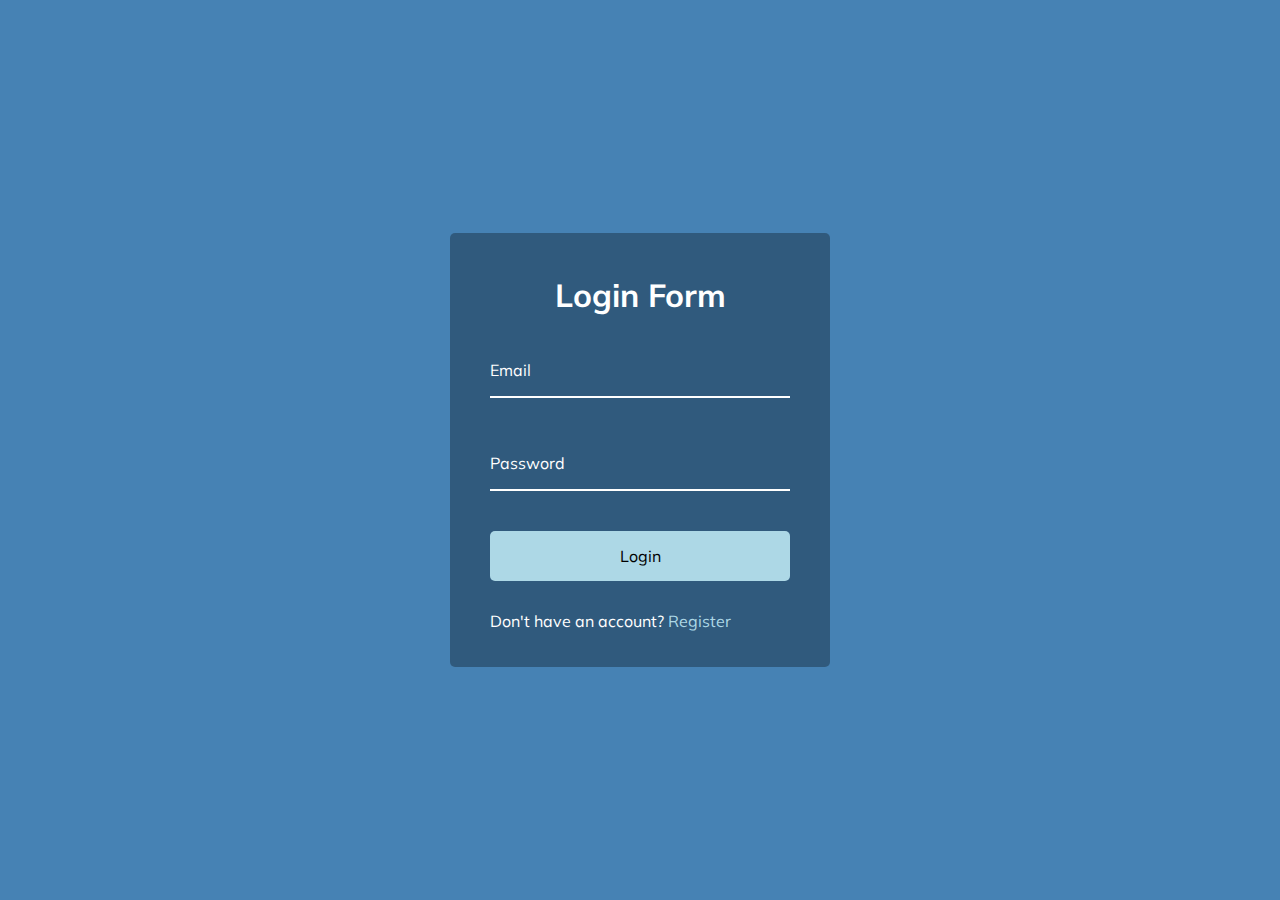
<file: login.html>
<!DOCTYPE html>
<html lang="en">
  <head>
    <meta charset="UTF-8" />
    <meta name="viewport" content="width=device-width, initial-scale=1.0" />
    <link rel="stylesheet" href="./login.css" />
    <title>Login Form</title>
  </head>
  <body>
    <div class="container">
      <h1>Login Form</h1>
      <form action="" method="get" accept-charset="utf-8">
        <div class="form-control">
          <input type="email" required />
          <label>Email</label>
        </div>
        <div class="form-control">
          <input type="password" required />
          <label>Password</label>
        </div>
        <button class="btn">Login</button>

        <p class="text">Don't have an account? <a href="#">Register</a></p>
      </form>
    </div>
    <script src="./login.html"></script>
  </body>
</html>
</file>
<file: login.css>
@import url("https://fonts.googleapis.com/css?family=Muli&display=swap");

* {
  box-sizing: border-box;
}

body {
  background-color: steelblue;
  color: #fff;
  font-family: "Muli", sans-serif;
  display: flex;
  flex-direction: column;
  align-items: center;
  justify-content: center;
  height: 100vh;
  overflow: hidden;
  margin: 0;
}
.container {
  background-color: rgba(0, 0, 0, 0.3);
  padding: 20px 40px;
  border-radius: 5px;
}
.container h1 {
  text-align: center;
  margin-bottom: 30px;
}
.container form .form-control {
  position: relative;
  margin: 20px 0 40px;
  width: 300px;
}
.container form .form-control label {
  position: absolute;
  top: 15px;
  left: 0;
}
.container form .form-control label span {
  display: inline-block;
  font-size: 18px;
  min-width: 5px;
  transition: 0.3s cubic-bezier(0.68, -0.55, 0.265, 1.55);
}

.container form .form-control input:focus + label span,
.container form .form-control input:valid + label span {
  color: lightblue;
  transform: translateY(-30px);
}
.container form .form-control input {
  background-color: transparent;
  border: 0;
  border-bottom: 2px #fff solid;
  display: block;
  width: 100%;
  padding: 15px 0;
  font-size: 18px;
  color: #fff;
  outline: none;
}
.container form .form-control input:focus,
.container form .form-control input:valid {
  outline: 0;
  border-bottom-color: lightblue;
}
.container form .btn {
  cursor: pointer;
  display: inline-block;
  width: 100%;
  background: lightblue;
  padding: 15px;
  font-family: inherit;
  font-size: 16px;
  border: 0;
  border-radius: 5px;
}

.container form .btn:focus {
  outline: 0;
}

.container form .btn:active {
  transform: scale(0.98);
}
.container form .text {
  margin-top: 30px;
}
.container form a {
  text-decoration: none;
  color: lightblue;
}
</file>
